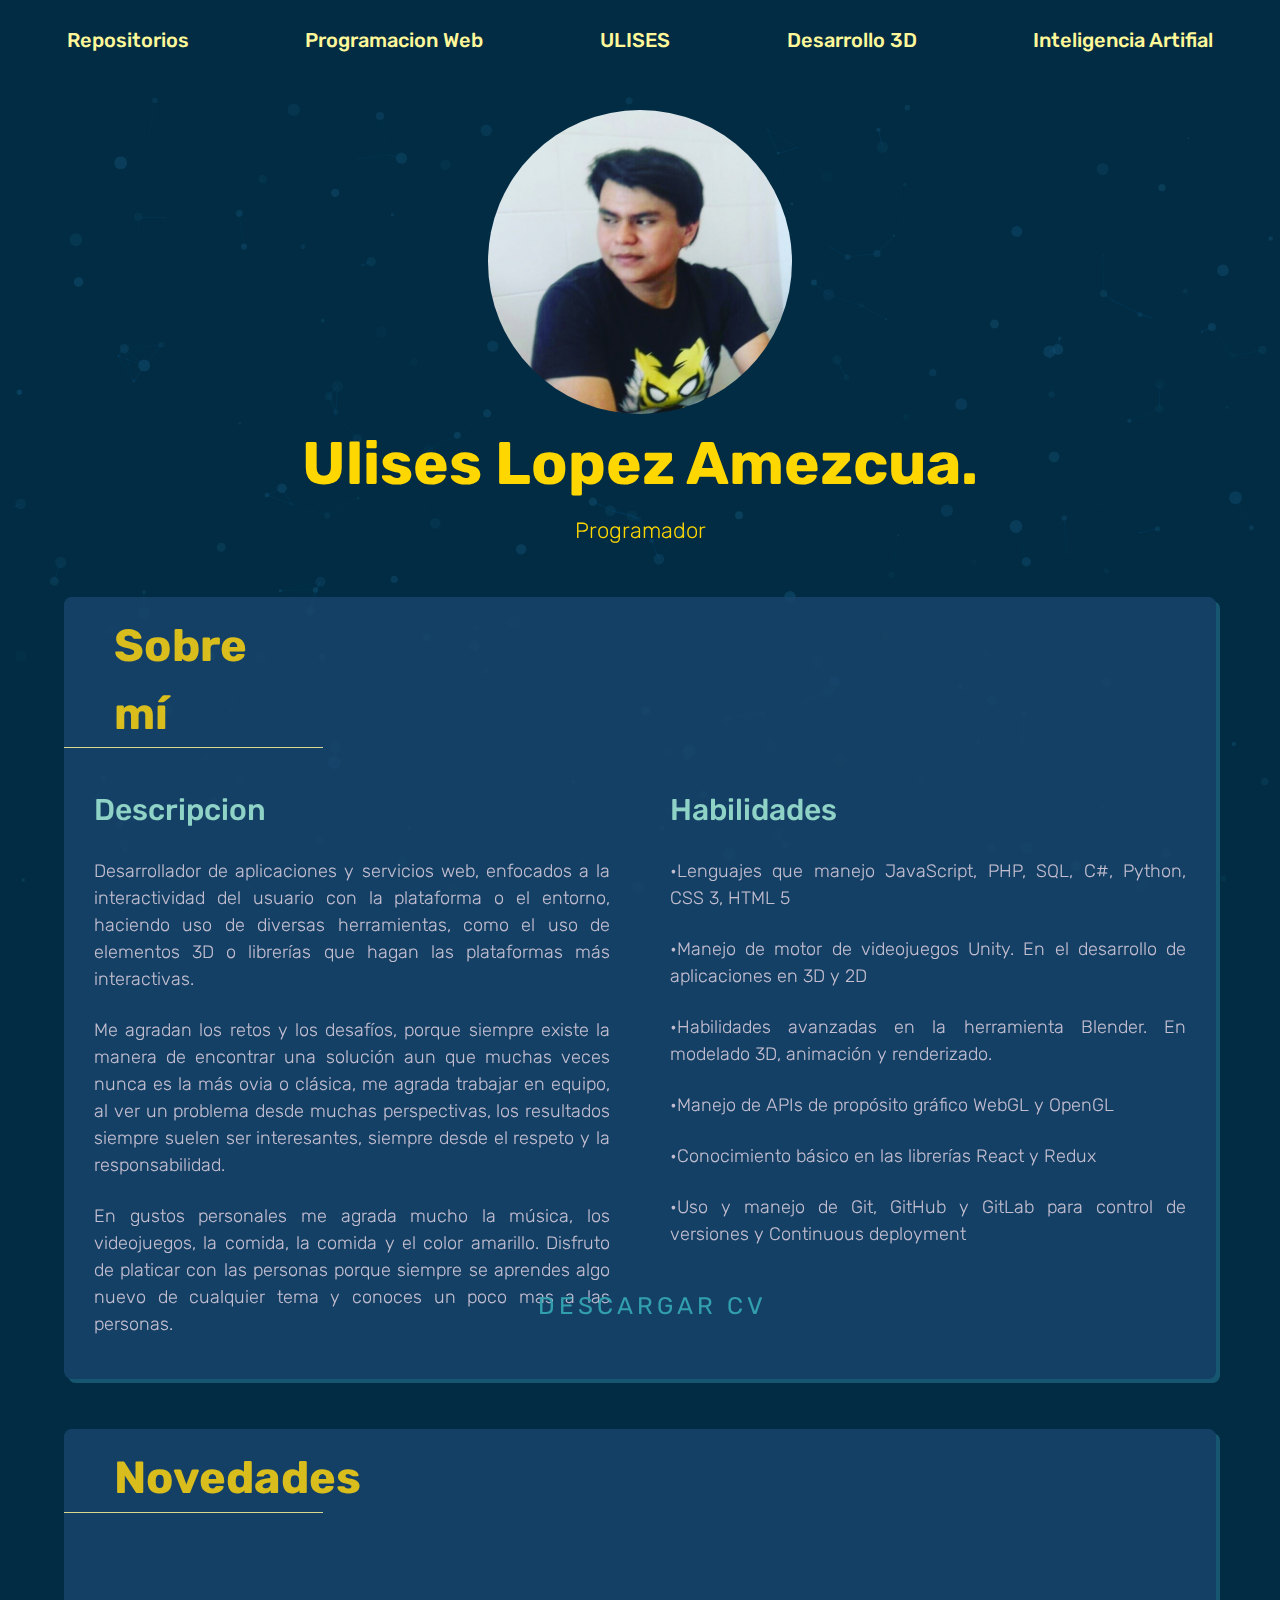
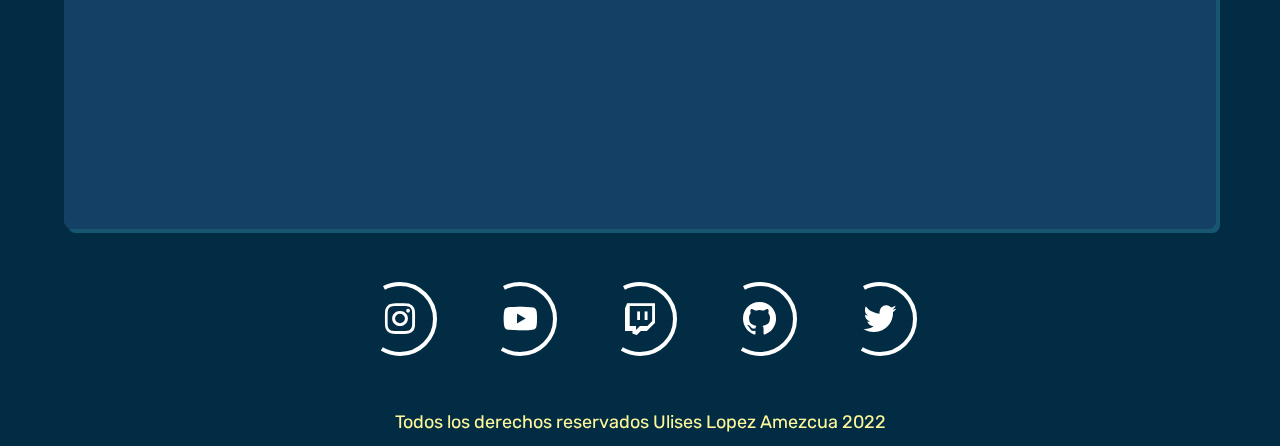
<file: index.html>
<!DOCTYPE html>
<html lang="es">

   <head>
      <!--Metadata-->
      <meta name="descriotion" content="Portafolios de Ulises Lopez Amezcua con CV"/>
      <meta name="author" content="Ulises Lopez Amezcua"/>
      <meta name="keywords" content="Ulises Lopez Amezcua, CV, Modelado 3D, 3D, Ingeniero en computacion, renderizado, animacion 3D, Programador, Realidad aumentada, Realidad virtual, Programacion en python, Programacion en C, Robotica, Electronica">

      <meta charset='utf-8'>      
      <meta http-equiv='X-UA-Compatible' content='IE=edge'>
      <meta name='viewport' content='width=device-width, initial-scale=1'> 

      <!--Tipografias-->
      <link rel="preconnect" href="https://fonts.googleapis.com">
      <link rel="preconnect" href="https://fonts.gstatic.com" crossorigin>
      <link href="https://fonts.googleapis.com/css2?family=Rubik:wght@300;400;500;600;700;800;900&display=swap" rel="stylesheet">
      
      <!--Css asociado a la pagina-->
      <link rel="stylesheet" href="Css/normalize.css" type="text/css">
      <link rel="stylesheet" href="Css/styles.css" type="text/css">

      <!--Css Iconos-->
      <link rel="stylesheet" href="https://unpkg.com/boxicons@2.1.1/css/boxicons.min.css">

      <!--Titulo de la pagina-->
      <title>Portafolios Personal</title>
   </head>

   <body>
      <!--Particulas-->
      <section id="particles-js"></section> 
      <!--Barra de Navegacion-->
      <section id="barNav"></section>

      <!------------------------------------------------------------------------------------------------------------------->
      <!--Encabezado de la pagina-->
      <section class="caraPrecentacion">
         <img src="static/images/mi cara.jpg" alt="mi-fotografia">                     
         <h1> Ulises Lopez Amezcua.</h1>
         <p>Programador</p>                             
      </section> 

      <!--Sobre Mi-->
      <section class="sobreMi">
         <h2>Sobre mí</h2>
         <div class="infoBasica">
            <!--Descripcion-->
            <div class="IB-descripcion">
               <h3>Descripcion</h3>
               <p>Desarrollador de aplicaciones y servicios web, enfocados a la interactividad del usuario con la plataforma o el entorno, haciendo uso de diversas herramientas, como el uso de elementos 3D o librerías que hagan las plataformas más interactivas.</p>
               <br>
               <p>Me agradan los retos y los desafíos, porque siempre existe la manera de encontrar una solución aun que muchas veces nunca es la más ovia o clásica, me agrada trabajar en equipo, al ver un problema desde muchas perspectivas, los resultados siempre suelen ser interesantes, siempre desde el respeto y la responsabilidad. </p>
               <br>
               <p>En gustos personales me agrada mucho la música, los videojuegos, la comida, la comida y el color amarillo. Disfruto de platicar con las personas porque siempre se aprendes algo nuevo de cualquier tema y conoces un poco mas a las personas. </p>
            </div>
            <!--Habilidades-->
            <div class="IB-descripcion">
               <h3>Habilidades</h3>
               <p>•Lenguajes que manejo JavaScript, PHP, SQL, C#, Python, CSS 3, HTML 5</p>
               <br>
               <p>•Manejo de motor de videojuegos Unity. En el desarrollo de aplicaciones en 3D y 2D </p>
               <br>
               <p>•Habilidades avanzadas en la herramienta Blender. En modelado 3D, animación y renderizado.</p>
               <br>
               <p>•Manejo de APIs de propósito gráfico WebGL y OpenGL</p>
               <br>
               <p>•Conocimiento básico en las librerías React y Redux</p>
               <br>
               <p>•Uso y manejo de Git, GitHub y GitLab para control de versiones y Continuous deployment</p>
               <br>
            </div> 
         </div>
         <!--Descargar CV-->
         <div class="botonCV">
            <a href="/static/Curriculum.pdf" download>
               <span></span>
               <span></span>
               <span></span>
               <span></span>
               Descargar CV
            </a>
         </div>      
      </section> 
      <!--Ultimos aportes-->
      <section class="noticias">
         <h2>Novedades</h2>
      </section>
      
      <!------------------------------------------------------------------------------------------------------------------->
      <!--Redes Sociales-->
      <section id="redesSociales"></section>
      <!--Pie de pagina-->
      <footer id="piePagina"></footer>
      <!-------------------------------------------------------------------------------------------------------------------> 
      <!--Elementos a implementar-->
      <script type="text/javascript" src="../Js/assets.js"></script>
      <!--Particulas-->
      <script type="text/javascript" src="../Js/particles.js"></script>
      <script type="text/javascript" src="../Js/appParticulas.js"></script>
   </body>
</html>
</file>
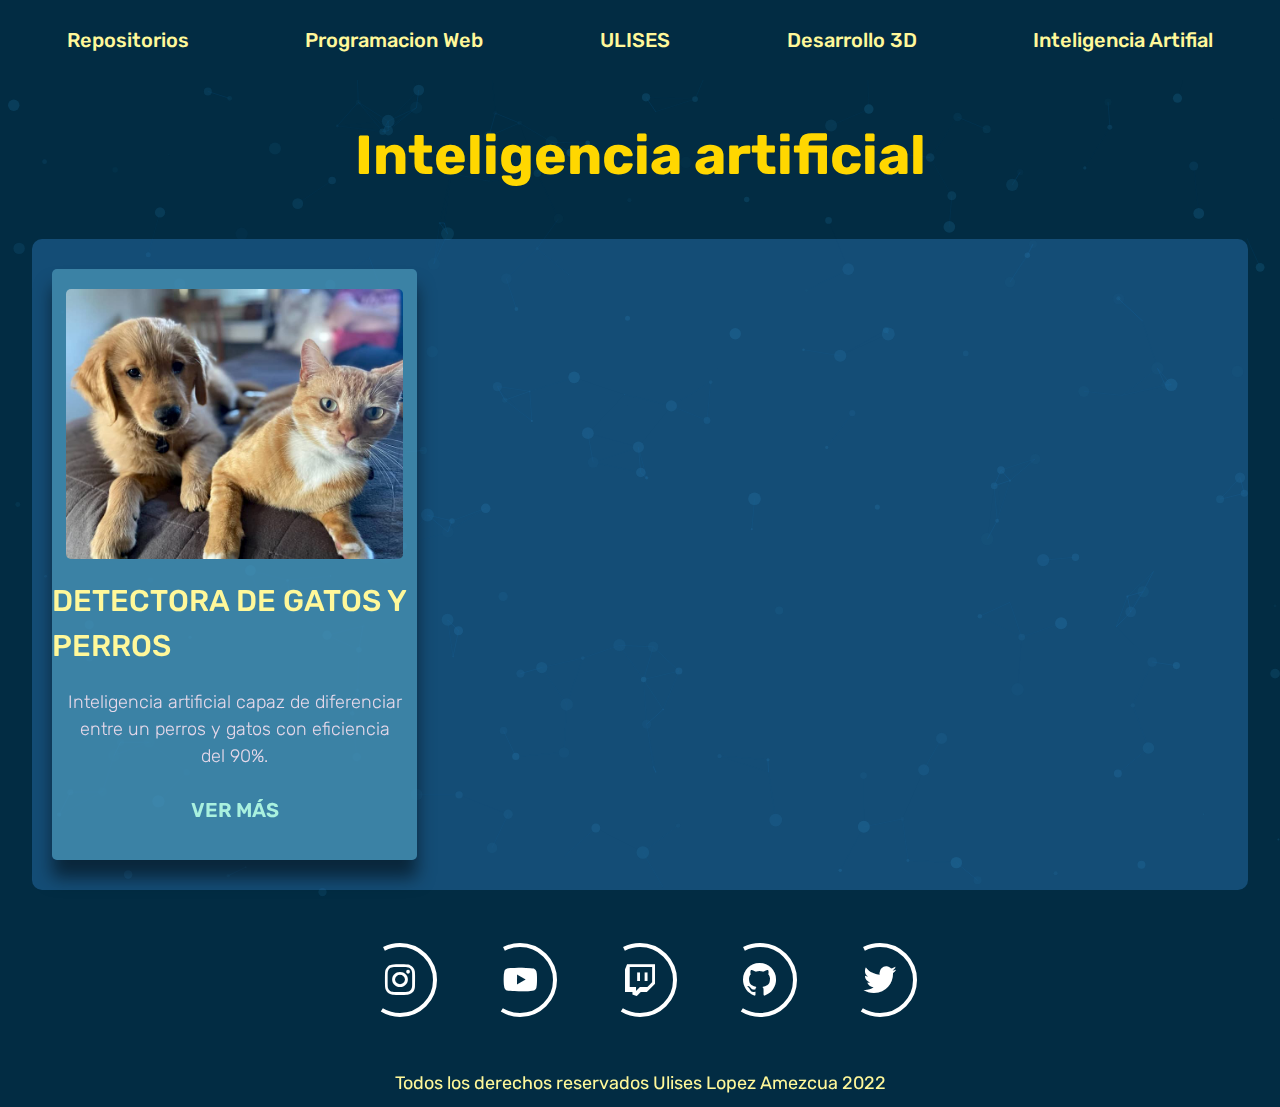
<file: IA.html>
<!DOCTYPE html>

<html lang="es">

   <head>
      <!--Metadata-->
      <meta name="descriotion" content="Portafolios de Ulises Lopez Amezcua con CV"/>
      <meta name="author" content="Ulises Lopez Amezcua"/>
      <meta charset='utf-8'>      
      <meta http-equiv='X-UA-Compatible' content='IE=edge'>
      <meta name='viewport' content='width=device-width, initial-scale=1'> 
      <!--Tipografias-->
      <link rel="preconnect" href="https://fonts.googleapis.com">
      <link rel="preconnect" href="https://fonts.gstatic.com" crossorigin>
      <link href="https://fonts.googleapis.com/css2?family=Rubik:wght@300;400;500;600;700;800;900&display=swap" rel="stylesheet">
         
      <!--Css asociado a la pagina-->
      <link rel="stylesheet" href="Css/normalize.css" type="text/css">
      <link rel="stylesheet" href="Css/styles.css" type="text/css">
      <link rel="stylesheet" href="Css/modeling3D.css">
      <!--Css Iconos-->
      <link rel="stylesheet" href="https://unpkg.com/boxicons@2.1.1/css/boxicons.min.css">
      <!--Titulo de la pagina-->
      <title>Inteligencia Artificial</title> 
   </head>

      <!------------------------------------------------------------------------------------------------------------------->
      <!--Particulas-->
      <section id="particles-js"></section>   
      <!--Barra de Navegacion-->
      <section id="barNav"></section>
      <!------------------------------------------------------------------------------------------------------------------->
      <h1 class="tituloPagina">Inteligencia artificial</h1>
      <!--Reel proyectos IA-->

      <Section class="rellImg">
         <div class="public">
            <img src="/static/images/perro-gato-diferencia.jpg" alt="">
            <h2>Detectora de gatos y perros</h2>
            <p>Inteligencia artificial capaz de diferenciar entre un perros y gatos con eficiencia del 90%.</p>
            <a href="../IA/Gatos-Perros.html">Ver más</a>
         </div>
      </Section>

      <!------------------------------------------------------------------------------------------------------------------->
      <!--Redes Sociales-->
      <section id="redesSociales"></section>
      <!--Pie de pagina-->
      <footer id="piePagina"></footer> 
      <!------------------------------------------------------------------------------------------------------------------->
      <!--Elementos a implementar-->
      <script type="text/javascript" src="../Js/assets.js"></script>
      <!--Particulas-->
      <script type="text/javascript" src="Js/particles.js"></script>
      <script type="text/javascript" src="Js/appParticulas.js"></script>
   </body>
</html>
</file>
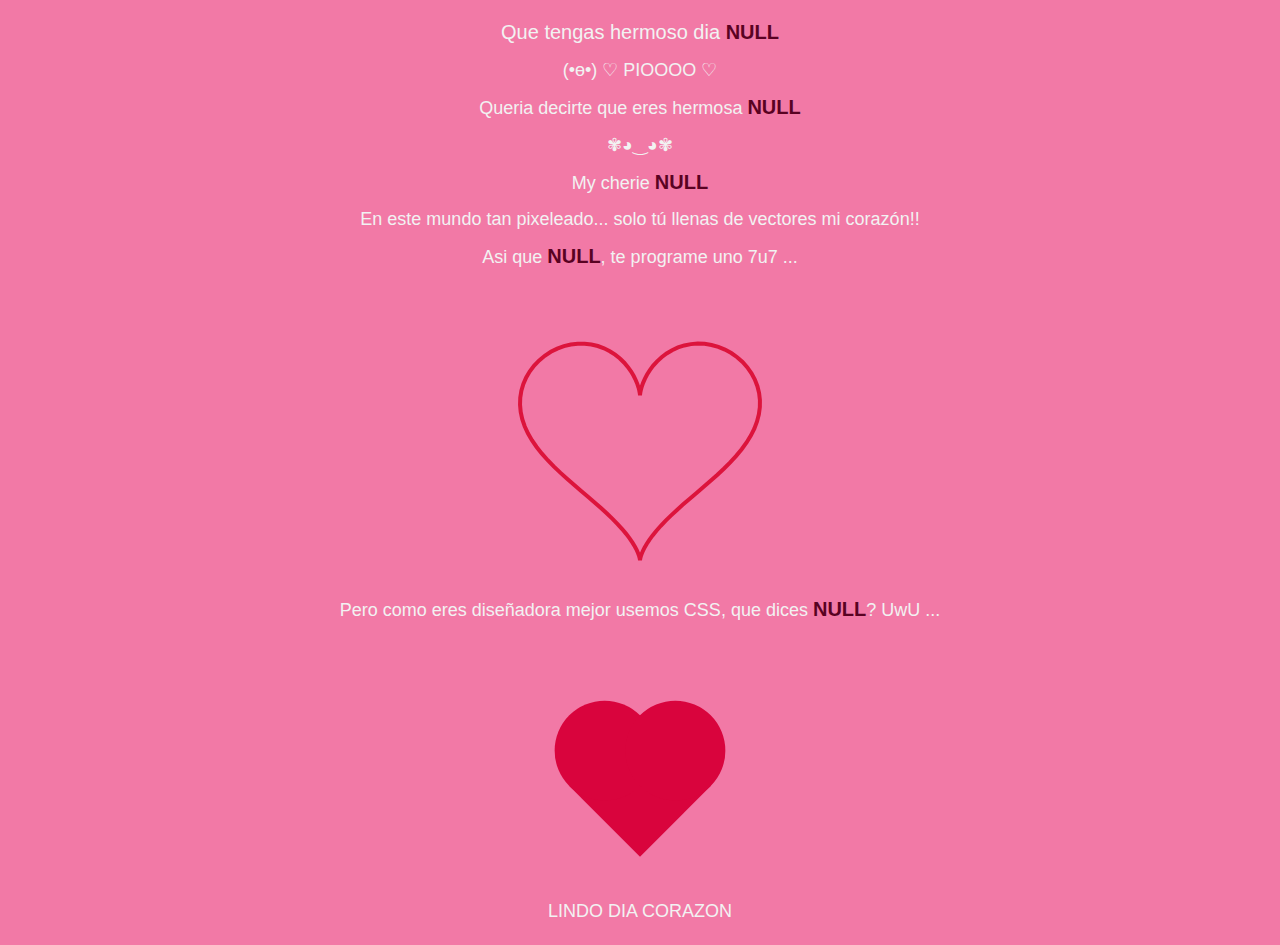
<file: programadorday.html>
<!DOCTYPE html>
<html lang="es">
  <head>
    <meta charset="UTF-8" />
    <meta http-equiv="X-UA-Compatible" content="IE=edge" />
    <meta name="viewport" content="width=device-width, initial-scale=1.0" />
    <title>My cherie</title>
  </head>
  <style>
    body {
      width: 100%;
      display: flex;
      flex-direction: column;
      align-items: center;
      justify-self: center;
      background-color: #f279a6;
      color: #f2f2f2;
      font-family: Verdana, Geneva, Tahoma, sans-serif;
    }
    h1 {
      text-align: center;
      font-weight: 100;
      font-size: 20px;
    }
    h2 {
      text-align: center;
      font-weight: 300;
      font-size: 18px;
    }
    span,
    h4 {
      font-weight: 900;
      font-size: 20px;
      text-transform: uppercase;
      color: #590222;
    }

    canvas {
      border: none;
      margin: 0;
    }

    .cocoro {
      display: flex;
      justify-content: center;
      text-align: center;
      animation: latido 1s infinite;
      background-color: #d9043d;
      display: inline-block;
      height: 100px;
      margin: 100px 10px 50px;
      transform: rotate(-45deg);
      width: 100px;
      z-index: -1;
    }

    .cocoro h4 {
      display: flex;
      justify-content: center;
      text-align: right;
      width: 100%;
      height: 50%;
      z-index: 5;
      transform: rotate(45deg);
    }

    .cocoro:before,
    .cocoro:after {
      content: "";
      background-color: #d9043d;
      border-radius: 50%;
      height: 100px;
      position: absolute;
      width: 100px;
      z-index: -2;
    }

    .cocoro:before {
      top: -50px;
      left: 0;
      z-index: -2;
    }

    .cocoro:after {
      left: 50px;
      top: 0;
      z-index: -2;
    }

    @keyframes latido {
      0% {
        transform: scale(1) rotate(-45deg);
      }
      20% {
        transform: scale(1.25) rotate(-45deg);
      }
      40% {
        transform: scale(1.5) rotate(-45deg);
      }
    }
  </style>
  <body>
    <div id="corazon"></div>
    <canvas id="canv"></canvas>
    <div id="frase"></div>
    <div class="cocoro"><h4 id="nombress"></h4></div>
    <h2>LINDO DIA CORAZON</h2>

    <script>
      var nombre = prompt("Como te dicen?");
      var cora = document.getElementById("corazon");
      var cocoros = document.getElementById("coco");
      var fraces = document.getElementById("frase");
      var miCora = document.getElementById("nombress");

      cora.innerHTML = ``;
      cora.innerHTML = `
            <h1>Que tengas hermoso dia <span>${nombre}</span></h1>
            <h2> (•ө•) ♡ PIOOOO ♡ </h2>
            <h2>Queria decirte que eres hermosa <span>${nombre}</span> </h2>
            <h2>✾◕‿◕✾</h2>
            <h2>My cherie <span>${nombre}</span></h2>
            <h2>   <h2>
            <h2>En este mundo tan pixeleado... solo tú llenas de vectores mi corazón!!</h2>
            <h2>Asi que <span>${nombre}</span>, te programe uno 7u7 ...</h2>
        `;

      fraces.innerHTML = "";
      fraces.innerHTML = `<h2>Pero como eres diseñadora mejor usemos CSS, que dices  <span>${nombre}</span>? UwU ...<h2>`;

      miCora.innerHTML = nombre;

      // inicia el canvas
      const c = document.getElementById("canv");
      const ctx = c.getContext("2d");
      const cw = (c.width = 300);
      const ch = (c.height = 300);
      const cx = cw / 2,
        cy = ch / 2;
      // define el grosor de línea
      ctx.lineWidth = 4;
      // define el color de línea
      ctx.strokeStyle = "crimson";

      // el algoritmo del corazón
      function corazon(r, paso) {
        let puntos = [];
        for (var a = 0; a < 2 * Math.PI; a += paso) {
          let p = {};
          p.x = cx + 16 * r * (Math.sin(a) * Math.sin(a) * Math.sin(a));
          p.y =
            cy -
            13 * r * Math.cos(a) +
            5 * r * Math.cos(2 * a) +
            2 * r * Math.cos(3 * a) +
            1 * r * Math.cos(4 * a);
          puntos.push(p);
        }
        return puntos;
      }

      function dibujarCorazonEnCanvas() {
        // crea un array vacío para guardar los puntos
        let puntos = corazon(7.5, 0.05);
        // empieza el trazado
        ctx.beginPath();
        // mueve el puntero al primer punto del array
        ctx.moveTo(puntos[0].x, puntos[0].y);
        // dibuja el corazon
        puntos.forEach((p) => {
          ctx.lineTo(p.x, p.y);
        });
        // cierra el trazado
        ctx.closePath();
        // dibuja el corazón
        ctx.stroke();
      }

      dibujarCorazonEnCanvas();
    </script>
  </body>
</html>
</file>
<file: Renders3D/PrubaModelo3D.html>
<!DOCTYPE html>
<html lang="es">
<head>
	<meta charset="UTF-8">
	<meta http-equiv="X-UA-Compatible" content="IE=edge">
	<meta name="viewport" content="width=device-width, initial-scale=1.0">
	<title>Prueba 3D </title>

	<style>
		body{
			margin: 0;
			padding: 0;
		}
	</style>
</head>
<body>
	<script src="/Js/three.js"></script>


	<script>
		const scene = new THREE.Scene();
		const camera = new THREE.PerspectiveCamera( 75, window.innerWidth / window.innerHeight);
		const renderer = new THREE.WebGLRenderer();

		renderer.setSize( window.innerWidth, window.innerHeight, 0.1, 1000 );
		document.body.appendChild( renderer.domElement );

		const geometry = new THREE.BoxGeometry();
		const material = new THREE.MeshBasicMaterial( {color: 0x0022ff} );

		const cube = new THREE.Mesh( geometry, material);

		scene.add( cube );

		camera.position.x = 1;
		camera.position.y = 0;
		camera.position.z = 2;
		

		renderer.render( scene, camera )

	</script>


</body>
</html>
</file>
<file: Css/styles.css>
/****Variables Globales****/

/*:root{    

}*/

/**Ajustes Generales de la pagina*/
html {
   font-size: 62.5%;
   box-sizing: border-box; /*Hack box model*/
   scroll-snap-type: y mandatory;

   /*Tipografia*/
   font-family: "Rubik", sans-serif;

   /*Scroll horizontal*/
   overflow-x: hidden;
}
*,
*:before,
*:after {
   box-sizing: inherit;
   margin: 0;
}

body {
   font-size: 16px;
   background-color: #022c43;
   line-height: 1.5;

   display: flex;
   flex-direction: column;
   align-items: center;

   width: 100%;
}
/***Particulas***/
#particles-js {
   height: 100vh;
   width: 100%;
   position: fixed;
   z-index: -1;
}

/*******Piezas*******/

#barNav {
   width: 100%;
}

#redesSociales {
   width: 100%;
}

/*******************Clases Extras**************************/

/***Barra de Navegacion***/
.navBar {
   width: 100%;
   display: flex;
   position: fixed;
   justify-content: space-evenly;

   margin: 0rem;
   background-color: #022c43;
   z-index: 2;
}

.navBar a {
   color: #fff89a;

   text-decoration: none;
   list-style: none;
   text-align: center;

   padding: 2.5rem 5rem;
   font-size: 2rem;
   font-weight: 500;
   border-radius: 0rem 0rem 0.5rem 0.5rem;
}

.navBar a:hover {
   background-color: #115173;
   color: #ffd700;
}

/***Cabecera***/
.caraPrecentacion {
   display: flex;
   flex-direction: column;
   align-items: center;

   margin-top: 11rem;
}

.caraPrecentacion img {
   width: 45%;
   border-radius: 50%;
}

.caraPrecentacion h1 {
   color: #ffd700;
   font-weight: 700;
   font-size: 6rem;
   margin: 0;
   padding: 0.5rem 0rem;
}

.caraPrecentacion p {
   color: #ffd700;
   font-weight: 300;
   font-size: 2.2rem;
   margin: 0rem 0rem 5rem;
   padding: 0rem 0rem;
}

/***Sobre Mi***/
.sobreMi {
   width: 90%;

   display: flex;
   flex-direction: column;
   align-items: flex-start;

   background-color: #19456b;
   box-shadow: 0.4rem 0.4rem #1a5f7a;
   opacity: 0.85;

   border-radius: 0.75rem;
}

.sobreMi h2 {
   width: 22.5%;

   color: #ffd717;

   font-size: 4.5rem;
   font-weight: 700;
   text-align: left;

   margin: 1.5rem 0rem;
   padding: 0rem 5rem;

   border-bottom: 1px solid #fff89a;
}

.infoBasica {
   width: 100%;

   display: grid;
   grid-template-columns: repeat(2, 1fr);
}

.IB-descripcion {
   display: flex;
   flex-direction: column;
   justify-content: flex-start;

   height: 40rem;
}

.IB-descripcion h3 {
   color: #a9f1df;
   margin: 2.5rem 3rem;

   font-size: 3rem;
   font-weight: 500;
}

.IB-descripcion p {
   color: #e7d9ea;
   padding: 0rem 3rem;
   text-align: justify;

   font-size: 1.8rem;
   font-weight: 300;
}

.botonCV {
   width: 97%;

   display: flex;
   justify-content: center;

   margin: 3rem;
   margin-top:10rem;
}

/*Boton Css*/
.botonCV a {
   position: relative;
   display: block;
   padding: 1.5rem 3rem;
   color: #3bb4c1;
   text-transform: uppercase;
   letter-spacing: 0.4rem;
   text-decoration: none;
   font-size: 2.4rem;
   overflow: hidden;
   transition: 0.2s;
   margin: 1rem;
   border-radius: 1rem;
}

.botonCV a:hover {
   color: #255784;
   background: #3bb4c1;
   box-shadow: 0 0 1rem #3bb4c1, 0 0 4rem #3bb4c1, 0 0 8rem #3bb4c1;
   transition-delay: 0.65s;
}

.botonCV a span {
   position: absolute;
   display: block;
}

.botonCV a span:nth-child(1) {
   top: 0;
   left: -100%;
   width: 100%;
   height: 0.2rem;
   background: linear-gradient(90deg, transparent, #3bb4c1);
}

.botonCV a:hover span:nth-child(1) {
   left: 100%;
   transition: 0.5s;
}

.botonCV a span:nth-child(2) {
   top: -100%;
   right: 0;
   width: 0.2rem;
   height: 100%;
   background: linear-gradient(180deg, transparent, #3bb4c1);
}

.botonCV a:hover span:nth-child(2) {
   top: 100%;
   transition: 0.5s;
   transition-delay: 0.25s;
}

.botonCV a span:nth-child(3) {
   bottom: 0;
   right: -100%;
   width: 100%;
   height: 0.2rem;
   background: linear-gradient(270deg, transparent, #3bb4c1);
}

.botonCV a:hover span:nth-child(3) {
   right: 100%;
   transition: 0.5s;
   transition-delay: 0.375s;
}

.botonCV a span:nth-child(4) {
   bottom: -100%;
   left: 0;
   width: 0.2rem;
   height: 100%;
   background: linear-gradient(360deg, transparent, #3bb4c1);
}

.botonCV a:hover span:nth-child(4) {
   bottom: 100%;
   transition: 0.5s;
   transition-delay: 0.5s;
}

/*Noticias*/

.noticias {
   width: 90%;
   height: 40rem;

   margin-top: 5rem;

   display: flex;
   flex-direction: column;
   align-items: flex-start;

   background-color: #19456b;
   box-shadow: 0.4rem 0.4rem #1a5f7a;
   opacity: 0.85;

   border-radius: 0.75rem;
}

.noticias h2 {
   width: 22.5%;

   color: #ffd717;

   font-size: 4.5rem;
   font-weight: 700;
   text-align: left;

   margin: 1.5rem 0rem;
   padding: 0rem 5rem;

   border-bottom: 1px solid #fff89a;
}

/*Redes Sociales o Formas de contacto*/
.contacto {
   width: 100%;

   margin: 5rem 0rem 2rem;

   display: flex;
   align-items: center;
   justify-content: center;
   flex-wrap: wrap;
   cursor: pointer;
}

.icon {
   position: relative;

   width: 8rem;
   height: 8rem;

   margin: 0rem 2rem;
   border-radius: 50%;
   transition: all 0.8s;
}

.icon:hover {
   background-color: #e60073;
   box-shadow: 0 0 2rem #e60073;
}

.icon:hover:nth-child(2) {
   background-color: #ff0000;
   box-shadow: 0 0 2rem #ff0000;
}

.icon:hover:nth-child(3) {
   background-color: #6908d8;
   box-shadow: 0 0 2rem #6908d8;
}

.icon:hover:nth-child(4) {
   background-color: #24292d;
   box-shadow: 0 0 2rem #24292d;
}

.icon:hover:nth-child(5) {
   background-color: #08c1f0;
   box-shadow: 0 0 2rem #08c1f0;
}

.icon i {
   color: #fff;
   position: absolute;
   top: 50%;
   left: 50%;
   transform: translate(-50%, -50%);
   font-size: 4rem;
}

.icon svg circle {
   stroke-dasharray: 74;
   transition: all 0.5s ease;
}

.icon:hover circle {
   stroke-dasharray: 220;
}
/***Pie de pagina***/
footer {
   width: 100%;
   display: flex;
   justify-content: center;

   color: #fff89a;

   font-size: 1.8rem;
   font-weight: 400;
   margin: 3rem 0rem 1rem;
}

/*Usher456-L4b*/

/***********************************************************************/
/*Titulos de las paginas*/

.tituloPagina {
   margin-top: 11rem;

   color: #ffd700;
   font-weight: 700;
   font-size: 5.5rem;

   padding: 0.5rem 0rem;
}
</file>
<file: Css/modeling3D.css>
.rellImg{
   width: 95%;   

   display: grid;
   grid-template-columns: repeat(3, 1fr);

   background-color: #3e97e450;
   border-radius: 1rem;
}

.public{     
   display: flex;
   flex-direction: column;
   align-items: center;

   margin: 3rem 5%;
   border-radius: .5rem;

   background-color:#4a96b9b9;
   box-shadow: 0 1.75rem 1.75rem rgba(0,0,0,.5);  

}

.public h2{   
   color: #FFF89A;
   font-weight: 500;
   font-size: 3rem;
   text-transform: uppercase;
   
}

.public img{
   width: 92.5%;
   margin: 2rem 0%;
   border-radius: .5rem;
}
.public p{
   width: 92.6%;
   text-align: center;
   color:#E7D9EA;

   font-weight: 300;
   font-size: 1.8rem;
   margin: 2rem 0rem;
}

.public a{
   text-decoration: none;
   text-transform: uppercase;

   color: #A9F1DF;
   font-weight: 600;
   font-size: 2rem;
   padding: .5rem 3.5rem;

   margin: 0rem 0rem 3rem;

   transition: .25s;
}

.public a:hover{
   color: #255784;
   background: #A9F1DF;     
   border-radius: .5rem;   
   transform: scale(1.15);
}

.imagenesRenders{
   width: 90%;
   display: grid;
   grid-template-columns: repeat(2, 1fr);
   gap: 2rem;
}

.imgRenders {
   width: 100%;
   height: 100%;
   border-radius: .2rem;
   transition: .3s;
}

.imgRenders:hover{
   transform: scale(1.025);   
   border-radius: .5rem;
   transition: .3s;
}

.DescripcionRenders{   
   width: 90%;
   display: flex;
   flex-direction: column;
   align-items: center;
   justify-content:center;

   padding: 1rem 5rem;

   background-color: #3e97e481;  
   border-radius: 1rem;
   box-shadow: 1rem 1rem .5rem rgba(0,0,0, .5); 
   
   margin-bottom: 2.5rem;
   margin-top: 2.5rem;
}
</file>
